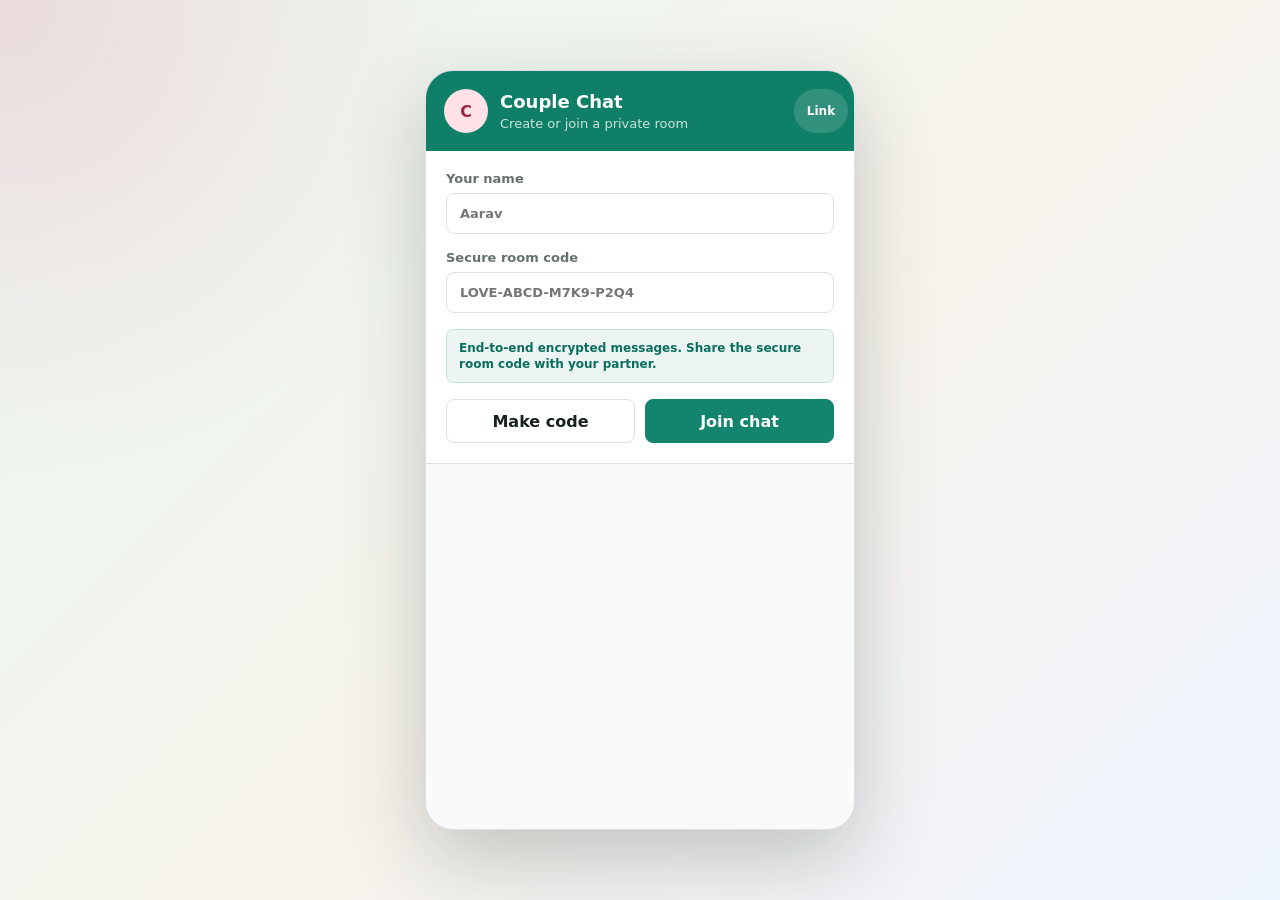
<file: index.html>
<!doctype html>
<html lang="en">
  <head>
    <meta charset="UTF-8" />
    <meta name="viewport" content="width=device-width, initial-scale=1.0" />
    <title>Couple Chat</title>
    <link rel="stylesheet" href="style.css" />
  </head>
  <body>
    <main class="app">
      <section class="phone" aria-label="Couple chat app">
        <div class="topbar">
          <div class="avatar">C</div>
          <div>
            <h1>Couple Chat</h1>
            <p id="status">Create or join a private room</p>
          </div>
          <button id="copyRoom" class="icon-btn" title="Copy secure invite link" aria-label="Copy secure invite link">
            <span>Link</span>
          </button>
        </div>

        <form id="joinForm" class="join-panel">
          <label>
            Your name
            <input id="nameInput" autocomplete="name" maxlength="28" placeholder="Aarav" required />
          </label>
          <label>
            Secure room code
            <input id="roomInput" autocomplete="off" maxlength="80" placeholder="LOVE-ABCD-M7K9-P2Q4" required />
          </label>
          <div class="secure-note">End-to-end encrypted messages. Share the secure room code with your partner.</div>
          <div class="actions">
            <button type="button" id="makeCode">Make code</button>
            <button type="submit" class="primary">Join chat</button>
          </div>
        </form>

        <section id="chatPanel" class="chat-panel" hidden>
          <div id="messages" class="messages" aria-live="polite"></div>
          <div id="typing" class="typing"></div>
          <form id="messageForm" class="composer">
            <input id="imageInput" type="file" accept="image/*" hidden />
            <button type="button" id="imageButton" class="tool-btn" aria-label="Send encrypted image">Image</button>
            <input id="messageInput" autocomplete="off" maxlength="1200" placeholder="Message..." />
            <button class="send" aria-label="Send message">Send</button>
          </form>
        </section>
      </section>
    </main>
    <script src="app-secure-20260506.js"></script>
  </body>
</html>
</file>
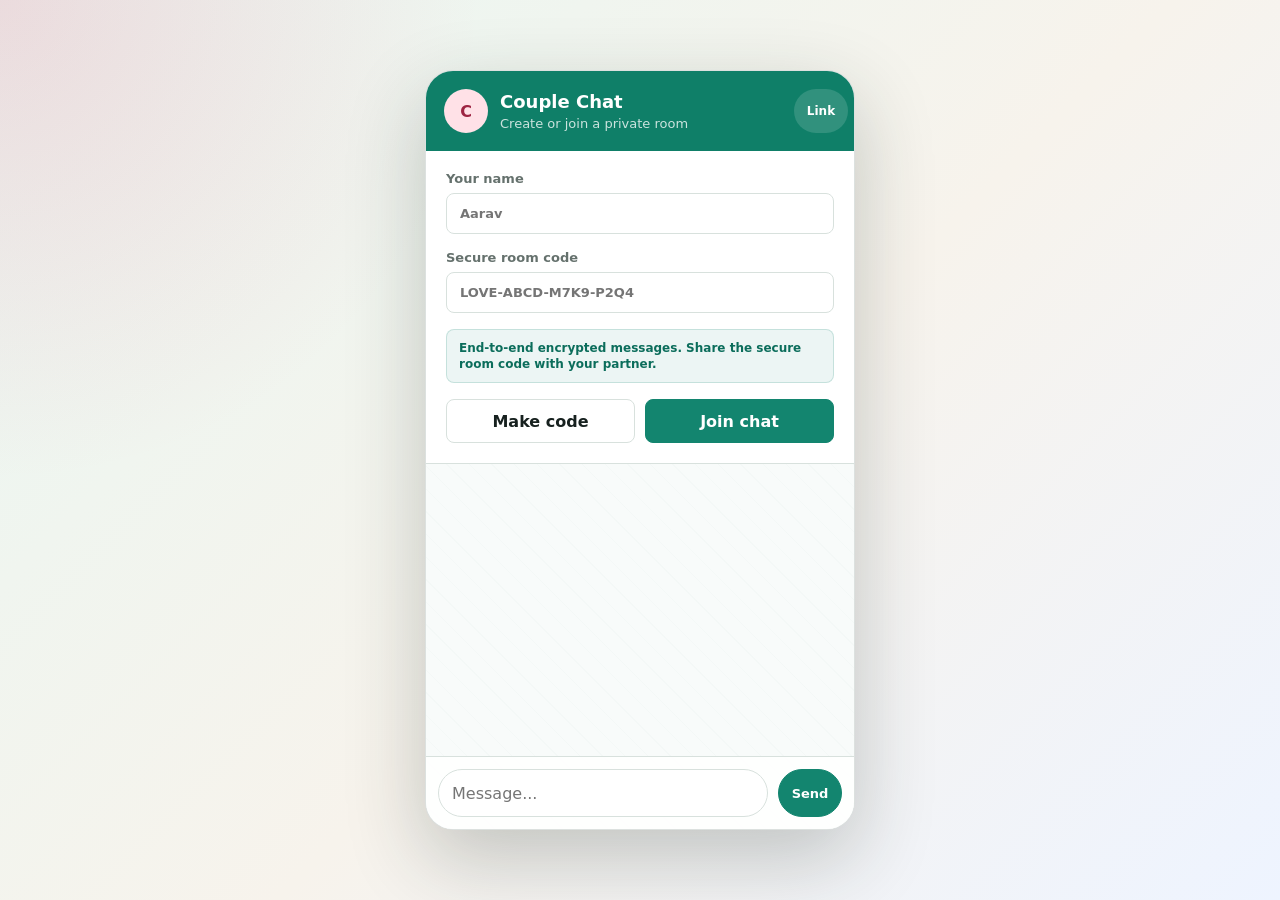
<file: New folder/index.html>
<!doctype html>
<html lang="en">
  <head>
    <meta charset="UTF-8" />
    <meta name="viewport" content="width=device-width, initial-scale=1.0" />
    <title>Couple Chat</title>
    <link rel="stylesheet" href="style.css" />
  </head>
  <body>
    <main class="app">
      <section class="phone" aria-label="Couple chat app">
        <div class="topbar">
          <div class="avatar">C</div>
          <div>
            <h1>Couple Chat</h1>
            <p id="status">Create or join a private room</p>
          </div>
          <button id="copyRoom" class="icon-btn" title="Copy secure invite link" aria-label="Copy secure invite link">
            <span>Link</span>
          </button>
        </div>

        <form id="joinForm" class="join-panel">
          <label>
            Your name
            <input id="nameInput" autocomplete="name" maxlength="28" placeholder="Aarav" required />
          </label>
          <label>
            Secure room code
            <input id="roomInput" autocomplete="off" maxlength="80" placeholder="LOVE-ABCD-M7K9-P2Q4" required />
          </label>
          <div class="secure-note">End-to-end encrypted messages. Share the secure room code with your partner.</div>
          <div class="actions">
            <button type="button" id="makeCode">Make code</button>
            <button type="submit" class="primary">Join chat</button>
          </div>
        </form>

        <section id="chatPanel" class="chat-panel" hidden>
          <div id="messages" class="messages" aria-live="polite"></div>
          <div id="typing" class="typing"></div>
          <form id="messageForm" class="composer">
            <input id="messageInput" autocomplete="off" maxlength="1200" placeholder="Message..." />
            <button class="send" aria-label="Send message">Send</button>
          </form>
        </section>
      </section>
    </main>
    <script src="app.js"></script>
  </body>
</html>
</file>
<file: style.css>
:root {
  color-scheme: light;
  --ink: #17211f;
  --muted: #65716d;
  --line: #d8e1dd;
  --panel: #f8fbfa;
  --brand: #13856f;
  --brand-dark: #0b6d5b;
  --mine: #d8f6de;
  --theirs: #ffffff;
  --rose: #f35d7f;
  font-family: Inter, ui-sans-serif, system-ui, -apple-system, BlinkMacSystemFont, "Segoe UI", sans-serif;
}

* {
  box-sizing: border-box;
}

[hidden] {
  display: none !important;
}

body {
  margin: 0;
  min-height: 100vh;
  background:
    radial-gradient(circle at top left, rgba(243, 93, 127, 0.18), transparent 30rem),
    linear-gradient(135deg, #e9f7f2 0%, #f7f3ec 54%, #eef4ff 100%);
  color: var(--ink);
}

button,
input {
  font: inherit;
}

.app {
  min-height: 100vh;
  display: grid;
  place-items: center;
  padding: 24px;
}

.phone {
  width: min(100%, 430px);
  height: min(760px, calc(100vh - 48px));
  min-height: 620px;
  display: grid;
  grid-template-rows: auto auto 1fr;
  overflow: hidden;
  border: 1px solid rgba(23, 33, 31, 0.12);
  border-radius: 28px;
  background: var(--panel);
  box-shadow: 0 28px 80px rgba(28, 42, 38, 0.24);
}

.topbar {
  display: grid;
  grid-template-columns: 44px 1fr 42px;
  gap: 12px;
  align-items: center;
  padding: 18px;
  background: #0f7f68;
  color: #fff;
}

.avatar {
  width: 44px;
  height: 44px;
  display: grid;
  place-items: center;
  border-radius: 50%;
  background: #ffe1e7;
  color: #9d2442;
  font-weight: 800;
}

h1 {
  margin: 0;
  font-size: 18px;
  line-height: 1.2;
  letter-spacing: 0;
}

.topbar p {
  margin: 4px 0 0;
  color: rgba(255, 255, 255, 0.78);
  font-size: 13px;
}

.icon-btn {
  width: 54px;
  height: 42px;
  border: 0;
  border-radius: 999px;
  background: rgba(255, 255, 255, 0.14);
  color: #fff;
  cursor: pointer;
  font-size: 12px;
}

.join-panel {
  display: grid;
  gap: 16px;
  padding: 20px;
  border-bottom: 1px solid var(--line);
  background: #fff;
}

label {
  display: grid;
  gap: 7px;
  color: var(--muted);
  font-size: 13px;
  font-weight: 700;
}

input {
  width: 100%;
  min-width: 0;
  border: 1px solid var(--line);
  border-radius: 8px;
  padding: 12px 13px;
  color: var(--ink);
  background: #fff;
  outline: none;
}

input:focus {
  border-color: var(--brand);
  box-shadow: 0 0 0 3px rgba(19, 133, 111, 0.15);
}

.actions {
  display: grid;
  grid-template-columns: 1fr 1fr;
  gap: 10px;
}

button {
  min-height: 44px;
  border: 1px solid var(--line);
  border-radius: 8px;
  background: #fff;
  color: var(--ink);
  cursor: pointer;
  font-weight: 800;
}

button:hover {
  filter: brightness(0.98);
}

.primary,
.send {
  border-color: var(--brand);
  background: var(--brand);
  color: #fff;
}

.chat-panel {
  min-height: 0;
  display: grid;
  grid-template-rows: 1fr auto auto;
  background:
    linear-gradient(rgba(248, 251, 250, 0.86), rgba(248, 251, 250, 0.86)),
    repeating-linear-gradient(45deg, #dbe8e4 0 1px, transparent 1px 16px);
}

.messages {
  min-height: 0;
  overflow-y: auto;
  display: flex;
  flex-direction: column;
  gap: 8px;
  padding: 18px;
}

.empty {
  margin: auto;
  max-width: 260px;
  color: var(--muted);
  text-align: center;
  line-height: 1.5;
}

.bubble {
  max-width: 78%;
  padding: 9px 11px 7px;
  border: 1px solid rgba(23, 33, 31, 0.08);
  border-radius: 8px;
  background: var(--theirs);
  box-shadow: 0 2px 6px rgba(23, 33, 31, 0.06);
}

.bubble.mine {
  align-self: flex-end;
  background: var(--mine);
}

.bubble.theirs {
  align-self: flex-start;
}

.sender {
  margin-bottom: 3px;
  color: var(--rose);
  font-size: 12px;
  font-weight: 800;
}

.text {
  white-space: pre-wrap;
  overflow-wrap: anywhere;
  line-height: 1.35;
}

.meta {
  display: flex;
  justify-content: flex-end;
  align-items: center;
  gap: 7px;
  margin-top: 3px;
  color: var(--muted);
  font-size: 11px;
  text-align: right;
}

.receipt {
  color: var(--brand-dark);
  font-weight: 800;
}

.typing {
  min-height: 24px;
  padding: 0 18px 6px;
  color: var(--muted);
  font-size: 12px;
}

.secure-note {
  padding: 10px 12px;
  border: 1px solid rgba(19, 133, 111, 0.18);
  border-radius: 8px;
  background: rgba(19, 133, 111, 0.08);
  color: var(--brand-dark);
  font-size: 12px;
  font-weight: 800;
  line-height: 1.35;
}

.composer {
  display: grid;
  grid-template-columns: 70px 1fr 64px;
  gap: 10px;
  padding: 12px;
  background: rgba(255, 255, 255, 0.9);
  border-top: 1px solid var(--line);
}

.composer input {
  border-radius: 999px;
}

.tool-btn {
  min-height: 48px;
  border-radius: 999px;
  font-size: 13px;
  padding: 0 10px;
}

.send {
  width: 64px;
  height: 48px;
  min-height: 48px;
  border-radius: 999px;
  padding: 0;
  font-size: 13px;
}

.body {
  display: grid;
  gap: 7px;
}

.chat-image {
  display: block;
  width: 100%;
  max-height: 280px;
  object-fit: cover;
  border-radius: 7px;
  background: #edf3f1;
}

.caption {
  margin-top: 2px;
}

.deleted-text {
  color: var(--muted);
  font-style: italic;
}

.edited {
  color: var(--muted);
}

.message-actions {
  display: flex;
  justify-content: flex-end;
  gap: 6px;
  margin-top: 7px;
}

.message-actions button {
  min-height: 26px;
  border-radius: 999px;
  padding: 0 9px;
  color: var(--muted);
  background: rgba(255, 255, 255, 0.55);
  font-size: 11px;
  font-weight: 800;
}

.bubble.deleted {
  opacity: 0.82;
}

@media (max-width: 520px) {
  .app {
    padding: 0;
  }

  .phone {
    width: 100%;
    height: 100vh;
    min-height: 100vh;
    border: 0;
    border-radius: 0;
  }

  .composer {
    grid-template-columns: 58px 1fr 58px;
    gap: 8px;
  }

  .tool-btn,
  .send {
    width: auto;
    font-size: 12px;
  }
}
</file>
<file: New folder/style.css>
:root {
  color-scheme: light;
  --ink: #17211f;
  --muted: #65716d;
  --line: #d8e1dd;
  --panel: #f8fbfa;
  --brand: #13856f;
  --brand-dark: #0b6d5b;
  --mine: #d8f6de;
  --theirs: #ffffff;
  --rose: #f35d7f;
  font-family: Inter, ui-sans-serif, system-ui, -apple-system, BlinkMacSystemFont, "Segoe UI", sans-serif;
}

* {
  box-sizing: border-box;
}

body {
  margin: 0;
  min-height: 100vh;
  background:
    radial-gradient(circle at top left, rgba(243, 93, 127, 0.18), transparent 30rem),
    linear-gradient(135deg, #e9f7f2 0%, #f7f3ec 54%, #eef4ff 100%);
  color: var(--ink);
}

button,
input {
  font: inherit;
}

.app {
  min-height: 100vh;
  display: grid;
  place-items: center;
  padding: 24px;
}

.phone {
  width: min(100%, 430px);
  height: min(760px, calc(100vh - 48px));
  min-height: 620px;
  display: grid;
  grid-template-rows: auto auto 1fr;
  overflow: hidden;
  border: 1px solid rgba(23, 33, 31, 0.12);
  border-radius: 28px;
  background: var(--panel);
  box-shadow: 0 28px 80px rgba(28, 42, 38, 0.24);
}

.topbar {
  display: grid;
  grid-template-columns: 44px 1fr 42px;
  gap: 12px;
  align-items: center;
  padding: 18px;
  background: #0f7f68;
  color: #fff;
}

.avatar {
  width: 44px;
  height: 44px;
  display: grid;
  place-items: center;
  border-radius: 50%;
  background: #ffe1e7;
  color: #9d2442;
  font-weight: 800;
}

h1 {
  margin: 0;
  font-size: 18px;
  line-height: 1.2;
  letter-spacing: 0;
}

.topbar p {
  margin: 4px 0 0;
  color: rgba(255, 255, 255, 0.78);
  font-size: 13px;
}

.icon-btn {
  width: 54px;
  height: 42px;
  border: 0;
  border-radius: 999px;
  background: rgba(255, 255, 255, 0.14);
  color: #fff;
  cursor: pointer;
  font-size: 12px;
}

.join-panel {
  display: grid;
  gap: 16px;
  padding: 20px;
  border-bottom: 1px solid var(--line);
  background: #fff;
}

label {
  display: grid;
  gap: 7px;
  color: var(--muted);
  font-size: 13px;
  font-weight: 700;
}

input {
  width: 100%;
  min-width: 0;
  border: 1px solid var(--line);
  border-radius: 8px;
  padding: 12px 13px;
  color: var(--ink);
  background: #fff;
  outline: none;
}

input:focus {
  border-color: var(--brand);
  box-shadow: 0 0 0 3px rgba(19, 133, 111, 0.15);
}

.actions {
  display: grid;
  grid-template-columns: 1fr 1fr;
  gap: 10px;
}

button {
  min-height: 44px;
  border: 1px solid var(--line);
  border-radius: 8px;
  background: #fff;
  color: var(--ink);
  cursor: pointer;
  font-weight: 800;
}

button:hover {
  filter: brightness(0.98);
}

.primary,
.send {
  border-color: var(--brand);
  background: var(--brand);
  color: #fff;
}

.chat-panel {
  min-height: 0;
  display: grid;
  grid-template-rows: 1fr auto auto;
  background:
    linear-gradient(rgba(248, 251, 250, 0.86), rgba(248, 251, 250, 0.86)),
    repeating-linear-gradient(45deg, #dbe8e4 0 1px, transparent 1px 16px);
}

.messages {
  min-height: 0;
  overflow-y: auto;
  display: flex;
  flex-direction: column;
  gap: 8px;
  padding: 18px;
}

.empty {
  margin: auto;
  max-width: 260px;
  color: var(--muted);
  text-align: center;
  line-height: 1.5;
}

.bubble {
  max-width: 78%;
  padding: 9px 11px 7px;
  border: 1px solid rgba(23, 33, 31, 0.08);
  border-radius: 8px;
  background: var(--theirs);
  box-shadow: 0 2px 6px rgba(23, 33, 31, 0.06);
}

.bubble.mine {
  align-self: flex-end;
  background: var(--mine);
}

.bubble.theirs {
  align-self: flex-start;
}

.sender {
  margin-bottom: 3px;
  color: var(--rose);
  font-size: 12px;
  font-weight: 800;
}

.text {
  white-space: pre-wrap;
  overflow-wrap: anywhere;
  line-height: 1.35;
}

.meta {
  display: flex;
  justify-content: flex-end;
  align-items: center;
  gap: 7px;
  margin-top: 3px;
  color: var(--muted);
  font-size: 11px;
  text-align: right;
}

.receipt {
  color: var(--brand-dark);
  font-weight: 800;
}

.typing {
  min-height: 24px;
  padding: 0 18px 6px;
  color: var(--muted);
  font-size: 12px;
}

.secure-note {
  padding: 10px 12px;
  border: 1px solid rgba(19, 133, 111, 0.18);
  border-radius: 8px;
  background: rgba(19, 133, 111, 0.08);
  color: var(--brand-dark);
  font-size: 12px;
  font-weight: 800;
  line-height: 1.35;
}

.composer {
  display: grid;
  grid-template-columns: 1fr 64px;
  gap: 10px;
  padding: 12px;
  background: rgba(255, 255, 255, 0.9);
  border-top: 1px solid var(--line);
}

.composer input {
  border-radius: 999px;
}

.send {
  width: 64px;
  height: 48px;
  min-height: 48px;
  border-radius: 999px;
  padding: 0;
  font-size: 13px;
}

@media (max-width: 520px) {
  .app {
    padding: 0;
  }

  .phone {
    width: 100%;
    height: 100vh;
    min-height: 100vh;
    border: 0;
    border-radius: 0;
  }
}
</file>
